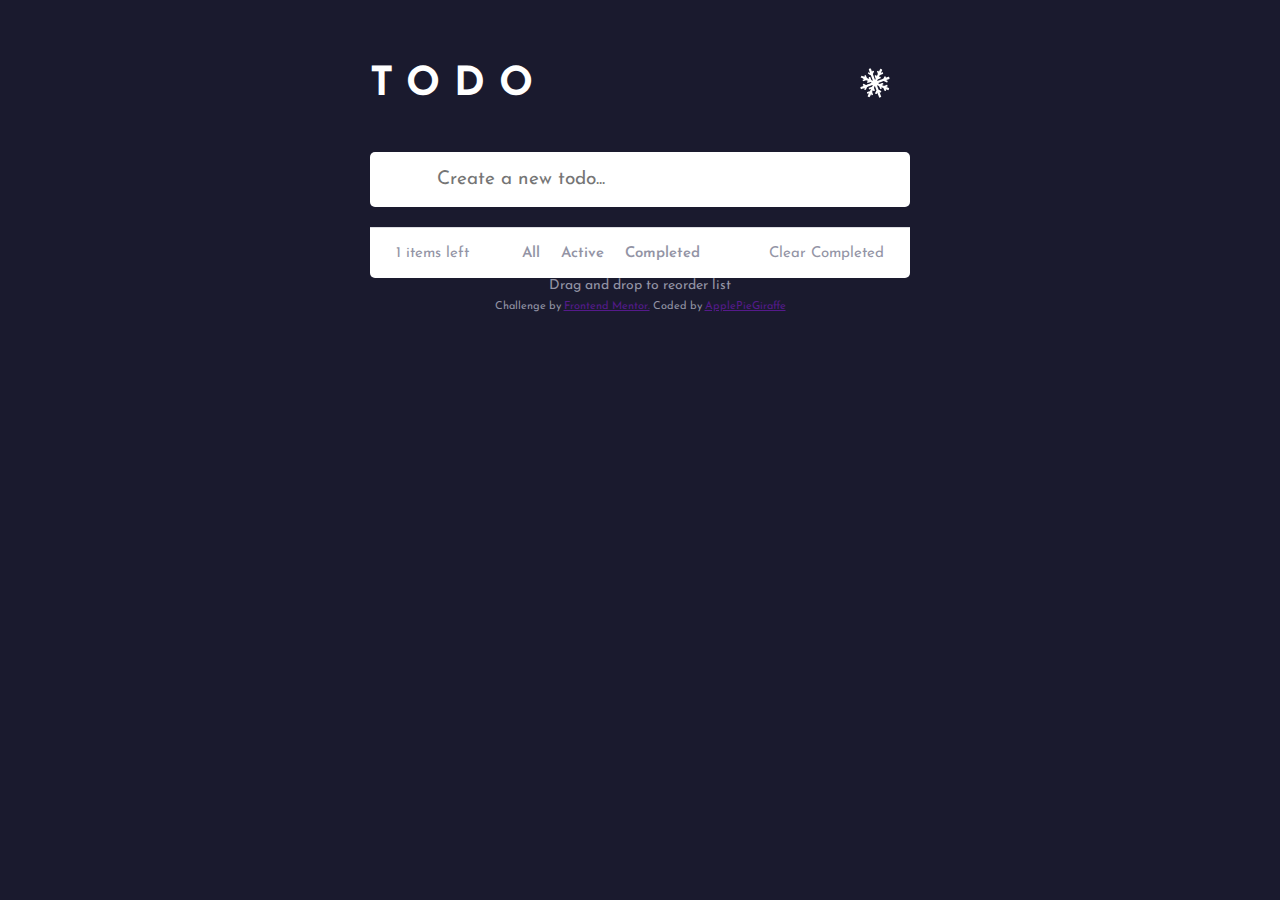
<file: index.html>
<!DOCTYPE html>
<html lang="ru">
  <head>
    <meta charset="UTF-8" />
    <meta name="viewport" content="width=device-width, initial-scale=1.0" />
    <title>Todo</title>
    <link rel="stylesheet" href="style.css" />
    <link
      rel="stylesheet"
      href="https://fonts.googleapis.com/css2?family=Josefin+Sans:wght@400;700&display=swap"
    />
  </head>
  <body>
    <main>
      <div class="main_container">
        <div class="main__header">
          <div class="main__header-logo">
            <h1>TODO</h1>
            <div class="logo">
              <svg
                version="1.0"
                xmlns="http://www.w3.org/2000/svg"
                viewBox="0 0 1280.000000 1280.000000"
                width="70px"
                height="70px"
                cursor="pointer"
                preserveAspectRatio="xMidYMid meet"
              >
                <metadata>
                  Created by potrace 1.15, written by Peter Selinger 2001-2017
                </metadata>
                <g
                  transform="translate(0.000000,1280.000000) scale(0.100000,-0.100000)"
                  fill="#000000"
                  stroke="none"
                >
                  <path
                    fill="white"
                    d="M5479 9055 c-92 -25 -191 -69 -206 -91 -13 -21 -12 -32 6 -104 24
                        -90 105 -323 175 -500 25 -63 46 -118 46 -123 0 -4 -54 20 -120 53 -129 65
                            -146 67 -202 28 -34 -23 -78 -112 -78 -157 0 -66 97 -136 392 -282 l147 -73
                            50 -111 c87 -196 345 -870 339 -886 -2 -4 -59 19 -128 51 -87 41 -131 67 -143
                        87 -45 68 -103 206 -213 511 -23 62 -44 67 -156 37 -116 -30 -133 -46 -124
                        -123 3 -29 20 -94 36 -144 16 -51 28 -94 25 -96 -8 -8 -359 161 -376 181 -31
                        37 -109 205 -170 362 -65 170 -77 184 -136 165 -55 -18 -145 -65 -170 -89 -30
                        -28 -29 -40 7 -146 16 -49 28 -90 27 -92 -2 -2 -115 49 -250 112 -138 64 -259
                        115 -276 115 -41 0 -84 -52 -142 -175 -59 -121 -62 -154 -16 -188 46 -35 184
                        103 392 -192 99 -43 184 -81 188 -85 5 -4 -47 -31 -115 -60 -68 -28 -129 -59
                        -136 -68 -8 -11 -11 -30 -8 -52 7 -45 53 -160 73 -182 30 -33 24 -35 535 144
                        l57 19 91 -36 c50 -20 127 -53 173 -74 l82 -38 -87 -27 c-48 -14 -94 -33 -102
                        -42 -20 -20 -20 -75 -1 -139 9 -27 20 -66 25 -86 20 -75 61 -71 382 38 l196
                        66 137 -65 c74 -37 132 -69 128 -71 -34 -21 -747 -290 -988 -373 l-81 -28
                        -124 71 c-211 119 -327 174 -354 167 -16 -4 -42 -32 -75 -83 -44 -67 -51 -84
                        -51 -128 0 -61 7 -68 125 -123 75 -35 87 -43 70 -51 -11 -4                   -87-33 -168 -64
                        -82 -31 -214 -84 -295 -119 -176 -74 -182 -81 -158 -179 22 -84 91 -223 122
                        -244 25 -16 34 -13 351 106 178 68 327 120 330 118 3 -3 -20 -50 -51 -105 -31
                        -55 -56 -109 -56 -121 0 -46 142 -151 205 -151 55 0 116 85 251 352 48 95 94
                        174 107 182 75 49 978 388 993 373 10 -10 -79 -222 -105 -250 -35 -39 -239
                        -139 -450 -222 -137 -54 -175 -74 -184 -92 -9 -21 -4 -39 41 -128 40 -81 57
                        -106 76 -111 30 -7 107 14 216 61 45 18 79 28 77 22 -39 -93 -164 -345 -176
                        -355 -45 -35 -194 -101 -348 -152 -95 -31 -179 -62 -187 -70 -21 -17 -20 -55
                        6 -157 27 -111 43 -128 112 -119 28 4 89 20 136 36 47 15 86 27 88 26 3 -4
                        -74 -176 -157 -351 -80 -166 -87 -198 -50 -226 48 -36 237 -129 264 -129 41 0
                        80 33 130 114 45 73 126 245 180 384 19 47 31 68 36 60 5 -7 23 -53 40 -103
                        42 -119 51 -129 110 -122 70 9 176 60 191 92 16 35 -9 133 -82 330 -84 225
                        -83 187 -5 371 37 87 71 163 75 167 4 5 20 -27 34 -71 15 -44 34 -86 42 -93
                        21 -17 121 -6 180 20 64 29 94 58 94 92 0 39 -42 170 -103 319 -28 69 -50 130
                        -50 135 0 6 28 75 63 155 34 80 69 161 77 180 11 26 17 30 23 20 5 -8 72 -195
                        150 -415 l142 -400 -131 -260 c-72 -144 -131 -270 -131 -281 0 -28 8 -36 85
                        -87 58 -39 78 -47 116 -47 63 0 94 33 161 169 l51 104 18 -49 c10 -27 59 -161
                        110 -299 196 -536 219 -585 272 -570 66 20 289 110 299 122 6 7 10 26 10 41
                        -1 15 -67 205 -146 422 -79 217 -143 397 -141 399 2 2 33 -13 69 -33 76 -43
                        104 -45 140 -11 37 35 107 184 100 212 -7 25 -212 149 -370 225 -98 47 -97 46
                        -185 265 -50 124 -239 629 -239 637 0 2 53 -18 118 -46 64 -27 140 -59 169
                        -69 39 -15 60 -32 86 -67 49 -66 125 -224 188 -386 61 -159 65 -163 155 -139
                        111 28 164 69 164 123 0 15 -13 66 -30 115 -16 49 -30 90 -30 91 0 1 78 -32
                        174 -74 l175 -75 54 -116 c30 -64 81 -179 113 -256 71 -174 75 -179 134 -171
                        51 7 174 76 191 107 14 27 5 88 -25 162 l-24 58 21 -7 c12 -4 105 -46 207 -95
                        175 -84 187 -88 222 -79 60 17 107 86 147 214 27 88 27 108 -5 139 -30 30
                        -171 101 -363 181 -73 31 -140 60 -148 65 -11 6 21 22 108 57 155 60 163 66
                        156 122 -5 45 -52 151 -88 196 -27 34 -51 33 -142 -9 -132 -59 -402 -165 -425
                        -165 -25 0 -382 150 -382 160 0 4 12 11 28 15 15 3 68 26 119 50 74 35 93 48
                        99 69 11 46 -31 169 -74 219 -31 35 -114 14 -399 -103 l-152 -62 -138 55
                        c-166 67 -236 98 -231 102 2 2 138 51 302 110 165 59 376 136 470 172 94 35
                        196 74 228 86 l56 21 287 -142 c157 -78 297 -142 309 -142 28 0 42 16 95 107
                        48 83 53 129 19 160 -13 11 -68 46 -123 78 -165 96 -161 93 -145 99 8 3 83 30
                        165 60 276 99 419 160 458 194 24 21 21 58 -9 144 -41 115 -82 188 -109 198
                        -37 14 -196 -36 -558 -176 -16 -6 -15 0 8 46 33 65 28 103 -18 148 -34 32
                        -109 71 -140 72 -64 1 -142 -103 -224 -297 l-48 -114 -175 -68 c-184 -73 -977
                            -371 -985 -371 -8 0 24 73 40 90 8 9 15 27 15 41 1 115 161 231 443 320 73 24
                                138 47 146 53 23 18 9 137 -26 204 -44 86 -63 92 -181 53 -52 -17 -96 -30 -98
                        -28 -8 8 120 292 140 309 37 32 275 144 431 203 83 31 159 65 170 76 17 17 18
                        23 7 76 -25 120 -45 166 -77 176 -39 13 -125 -5 -234 -49 -47 -19 -86 -34 -88
                        -34 -4 0 13 38 129 285 59 126 108 241 108 255 0 60 -69 124 -195 181 -36 16
                        -75 29 -88 29 -54 0 -118 -98 -239 -367 -44 -98 -81 -180 -84 -182 -2 -2 -23
                        39 -48 92 -57 124 -61 125 -194 58 -79 -39 -103 -57 -108 -76 -7 -30 11 -87
                        93 -282 34 -84 63 -164 63 -178 0 -42 -56 -181 -131 -324 -39 -75 -74 -139
                        -78 -143 -3 -4 -22 42 -40 103 -45 144 -51 149 -164 125 -171 -37 -181 -50
                        -143 -187 14 -52 53 -168 87 -259 33 -91 63 -175 66 -188 5 -21 -80 -236 -97
                        -247 -4 -3 -31 62 -60 143 -29 81 -119 328 -202 549 l-149 401 111 224 112
                        224 -15 35 c-19 47 -68 76 -160 96 -97 21 -111 13 -157 -92 -18 -42 -36 -72
                        -40 -68 -4 4 -22 51 -40 103 -53 152 -170 453 -186 478 -12 18 -23 22 -62 21
                        -26 0 -68 -7 -93 -14z"
                  />
                </g>
              </svg>
            </div>
          </div>
        </div>

        <form class="form__container" action="">
          <input
            class="inputTask"
            type="text"
            placeholder="Create a new todo..."
          />
          <ul class="taskList"></ul>

          <div class="line"></div>

        </form>

        <div class="todo__list-footer">
            <span><span class="countingTask">1</span> items left</span>
            <div class="todo-list__options-container">
              <button class="allButton">All</button>
              <button class="activeButton">Active</button>
              <button class="completedButton">Completed</button>
            </div>
            <button class="clearButton">Clear Completed</button>
          </div>

        <div class="main__footer">
          <p class="main__footer-big">Drag and drop to reorder list</p>
          <p class="main__footer-small">
            Challenge by <a href="">Frontend Mentor.</a> Coded by
            <a href="">ApplePieGiraffe</a>
          </p>
        </div>
      </div>
    </main>
    <!-- <template class="templateTask">
      <li class="task">
        <label for="">
          <input type="checkbox" class="circle" />
          <img class="checkmark" src="img/tick.png" alt="" />
          <span class="form__container-text">
            Complete online JavaScript course
          </span>
          <button class="cross-btn">
            <img class="cross" src="img/cross.png" alt="" />
          </button>
        </label>
      </li>
    </template> -->

    <script src="script.js"></script>
  </body>
</html>
</file>
<file: style.css>
* {
  margin: 0;
  padding: 0;
  font-family: "Josefin Sans", sans-serif;
}

body {
  padding: 48px 24px 0;

  /* background-image: url(img/mountains.jpg);
   background-repeat: no-repeat; */
  background-color: #1a1a2e;
}
.img-bacground {
}
main {
  width: 100%;
  display: flex;
  justify-content: center;
}

.main_container {
  width: 540px;
}

.main__header {
  margin: 0 0 30px;
}

.main__header-logo {
  display: flex;
  justify-content: space-between;
}
.main__header-logo h1 {
  color: #fff;
  letter-spacing: 14px;
  font-size: 40px;
  display: flex;
  align-items: center;
}

.form__container {
  
}

.inputTask {
  box-sizing: border-box;
  margin-bottom: 20px;
  border: none;
  border-radius: 5px;
  padding-left: 67px;
  color: #acafd6;
  width: 100%;
  height: 55px;
  font-size: 19px;
}

.inputTask:focus {
  border: none;
  outline: none;
}

.form__container ul {
  position: relative;
  width: 100%;
  list-style-type: none;
  background-color: #fff;
  border-radius: 5px 5px 0px 0px;
  height: auto;
  display: flex;
  align-items: center;
  font-size: 19px;
  color: #484b6a;
}
.taskList {
  display: flex;
  flex-direction: column;
  align-items: start;
}
.form__container-text {
  padding-left: 18px;
  align-items: center;
}

button {
  border: none;
  background-color: #fff;
}

.cross {
  width: 15px;
  height: 15px;
  cursor: pointer;
  display: flex;
  justify-content: center;
}


/* Показать крестик только при наведении на ul */


.circle {
  margin-left: 24px;
  width: 22px;
  height: 22px;
  background: linear-gradient(#fff, #fff) padding-box,
    linear-gradient(315deg, #f907fc 0%, #05d6d9 74%) border-box;
  border: 2px solid transparent;

  border-radius: 50%;
  display: inline-block;
  position: relative;
  cursor: pointer;
}
.circle:hover {
    background: linear-gradient(#fff, #fff) padding-box,
    linear-gradient(315deg, #f907fc 0%, #05d6d9 74%) border-box;
}
.checkmark {
  position: absolute;
  top: 50%;
  left: 50%;
  transform: translate(-50%, -50%);
  width: 13px;
  height: 13px;
  display: none;
  user-select: none;
}

/* Показываем галочку, когда круг выбран */
.circle.checked .checkmark {
  display: block;
  opacity: 1;
}

.circle.checked {
  background-image: linear-gradient(315deg, #f907fc 0%, #05d6d9 74%);
  border: none;
  width: 25px;
  height: 25px;
}

.circle.checked .checkmark {
  opacity: 1;
}
.line {
  background-color: #dddde2;
  width: 540px;
  height: 1px;
}
.todo__list-footer {
  display: flex;
  justify-content: space-around;
  align-items: center;
  background-color: #fff;
  border-radius: 0px 0px 5px 5px;
  font-size: 15px;
  color: #9394a5;
  height: 50px;
}

.todo__list-footer button {
  color: #9394a5;
  border: none;
  background-color: #fff;
  cursor: pointer;
  font-size: 15px;
}

.todo-list__options-container button {
  margin: 0 16px 0px 0px;
  font-weight: 600;
}


.form__container ul li label {
  display: flex;
  align-items: center; /* Центрирует по вертикали */
  height: 100%; /* Обеспечивает, чтобы label занимал всю высоту своего контейнера */
}

.main__footer {
  text-align: center;
  color: #9394a5;
}
.main__footer-big {
  font-size: 14px;
  margin-bottom: 8px;
}
.main__footer-small {
  font-size: 11px;
}
.task {
    border: 1px solid #484b6a;
    width: 100%;
    min-height: 50px;
    display: flex;
    align-items: center;
    position: relative; /* Делаем родителем для абсолютного позиционирования крестика */
  }

  .cross-btn {
    position: absolute;
    top: 50%;
    right: 16px;
    transform: translateY(-50%);
    border: none;
    background-color: transparent;
    opacity: 0;
    pointer-events: none;
    transition: opacity 0.3s ease;
    
  }

  .task:hover .cross-btn {
    opacity: 1;
    pointer-events: auto;
  }


  .task.checked .form__container-text {
    text-decoration: line-through;
    color: #b0b0b0;
  }
  

  /* .task.checked .form__container-text {
    text-decoration: line-through;
    color: #888;
  }
  
  .task.checked .circle {
    background-color: #4CAF50;
  }
   */
</file>
